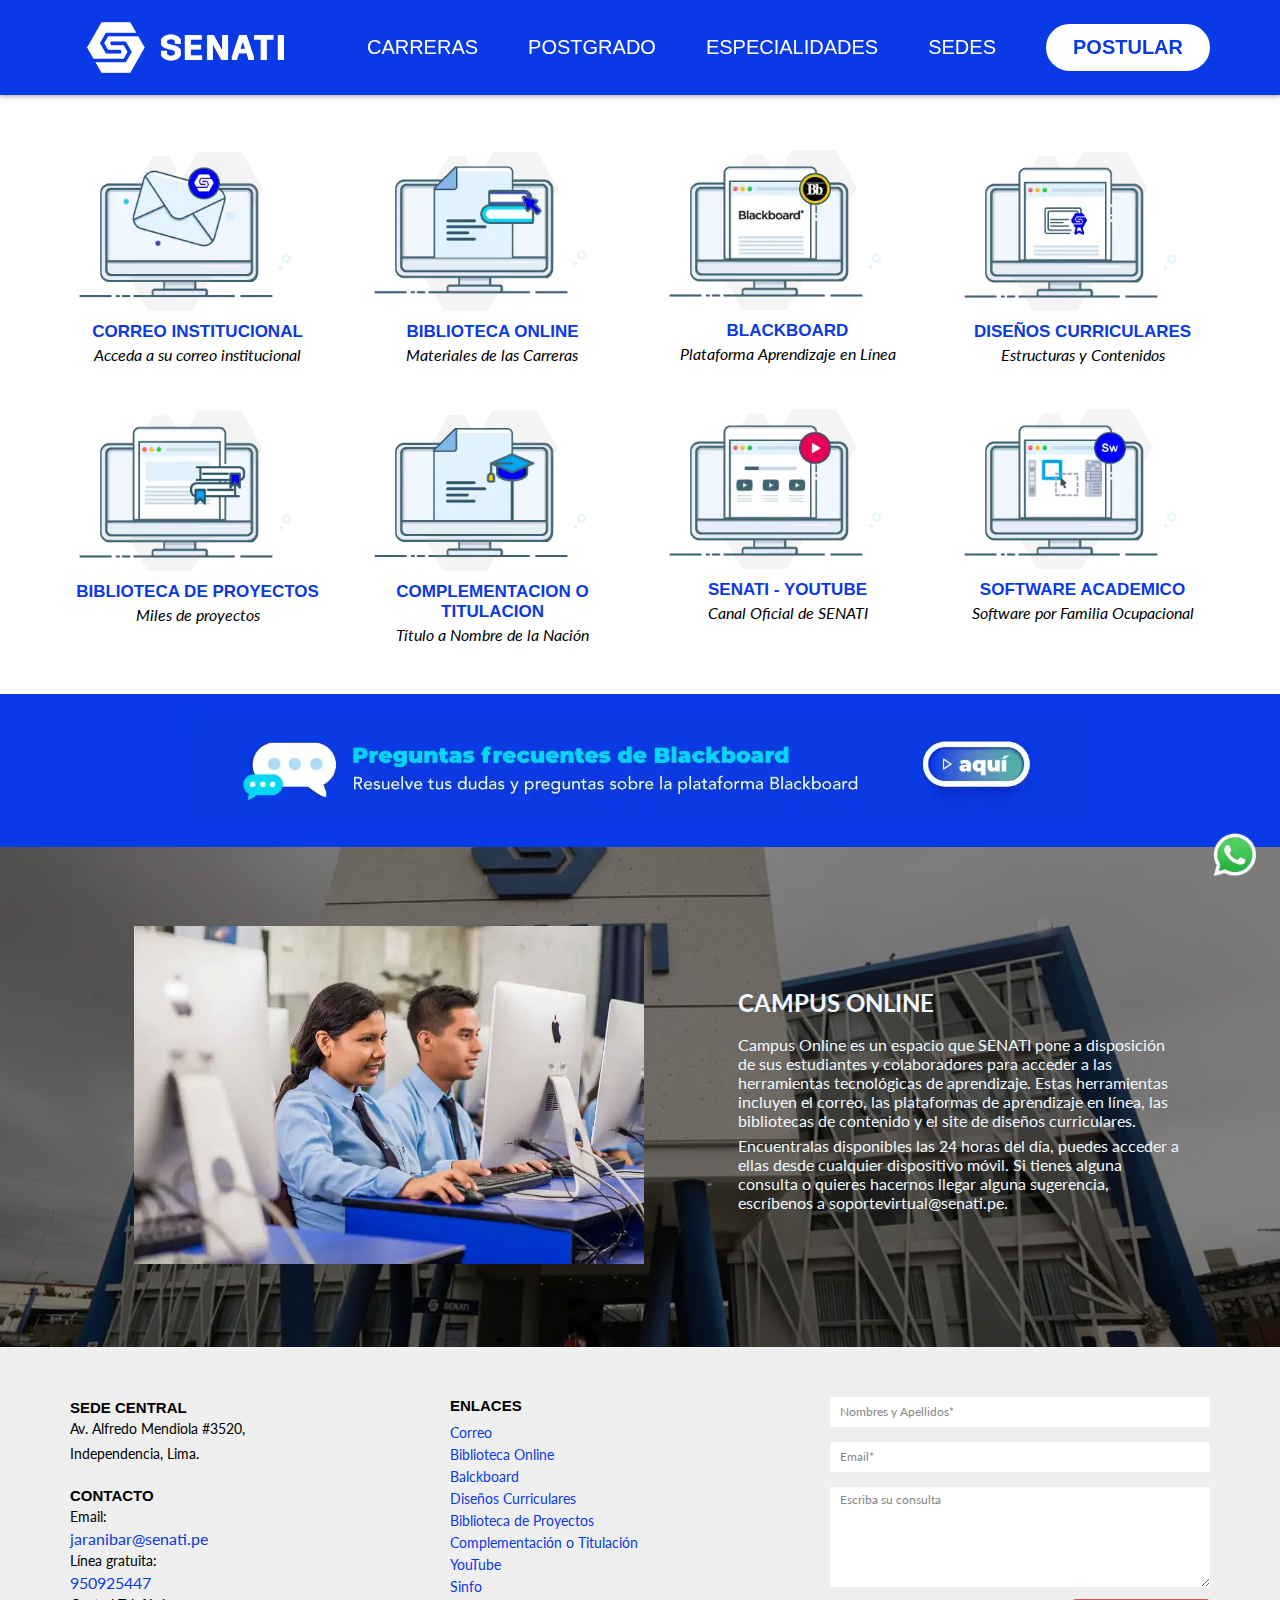
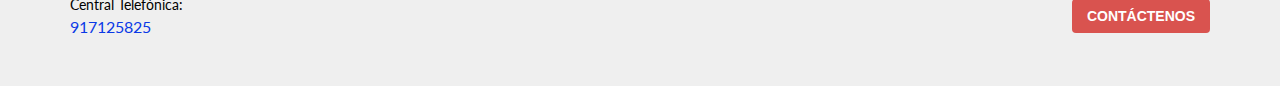
<file: index.html>
<!DOCTYPE html>
<html lang="en">

<head>
    <meta charset="UTF-8">
    <meta name="viewport" content="width=device-width, initial-scale=1.0">
    <title>Jhonatan Cabrera</title>
    <meta name="description"
        content="Jhonatan Cabrera. Es una pagina que se pone a disposición de sus estudiantes y colaboradores para acceder a las herramientas tecnológicas de aprendizaje." />
    <link rel="stylesheet" href="style.css">
    <link rel="shortcut icon" href="imagenes/logo-128x112.png" type="image/x-icon">
    <meta name="google-site-verification" content="3cGpAUhPyGw9FuP9Dh94lrzPji-x5TjkIh-9zez7bR8" />
    <meta property="og:image" content="https://jhonatancabrera.github.io/imagenes/portada-senati.png" />
    <meta property="og:url" content="https://jhonatancabrera.github.io" />
    <meta property="og:title" content="Campus Online - Senati" />
    <meta property="og:description"
        content="Descubre las diversas formas de ingresar a SENATI y dar inicio a tu formación profesional. Organiza tus tiempos con nuestros horarios flexibles y cumple con tus metas." />
    <!-- Google tag (gtag.js) -->
    <script async src="https://www.googletagmanager.com/gtag/js?id=G-SMG3QSE6RQ"></script>
    <script>
        window.dataLayer = window.dataLayer || [];
        function gtag() { dataLayer.push(arguments); }
        gtag('js', new Date());

        gtag('config', 'G-SMG3QSE6RQ');
    </script>
</head>

<body>
    <header>
        <div class="header container">
            <a href="https://campusonline.senati.edu.pe/"><img class="logotipo1" src="imagenes/senati_logo.webp"
                    alt="logo_blanco_senati" width="455px" height="128px"></a>
            <button id="abrir" class="abrir-menu">
                <img src="imagenes/menu.svg" alt="menu-amburguesa-abrir" width="150px" height="150px">
            </button>
            <div id="menu" class="menu">
                <div class="header2">
                    <img class="logotipo2" src="imagenes/senati_logo.webp" alt="logo_senati" width="455px"
                        height="128px">
                    <button id="cerrar" class="cerrar-menu">
                        <img src="imagenes/cerrar.svg" alt="menu-amburguesa-abrir" width="150px" height="150px">
                    </button>
                </div>

                <nav class="nav">
                    <ul class="nav-list">
                        <li><a href="index.html">CARRERAS</a></li>
                        <li><a href="https://techsenati.edu.pe/">POSTGRADO</a></li>
                        <li><a href="plantilla.html">ESPECIALIDADES</a></li>
                        <li><a href="https://www.senati.edu.pe/sedes">SEDES</a></li>
                    </ul>
                    <a href="https://www.senati.edu.pe/admision" class="bt-Postular" id="bt-Postular-senati">
                        <button type="button" class="btn1">POSTULAR</button>
                    </a>
                </nav>
            </div>
        </div>
    </header>
    <main>
        <section id="servicios">
            <div class="servicios container">

                <div class="servicios-lista grid-4">
                    <div class="servicios-1">
                        <a href="https://www.outlook.com/senati.pe">
                            <img class="zoom" src="imagenes/correo-electronico-316x229.webp" alt="uniforme02"
                                width="316px" height="229px">
                        </a>
                        <div class="servicios-1-texto">
                            <a href="https://www.outlook.com/senati.pe" class="bt-Postular" id="bt-Postular-ci">
                                <h4>CORREO INSTITUCIONAL</h4>
                            </a>

                            <p>Acceda a su correo institucional</p>
                        </div>
                    </div>
                    <div class="servicios-1">
                        <a href="https://senatipe.sharepoint.com/sites/innovacion/bv/SitePages/Home.aspx">
                            <img class="zoom" src="imagenes/biblioteca-online-316x229.webp" alt="uniforme02"
                                width="316px" height="229px">
                        </a>
                        <div class="servicios-1-texto">
                            <a href="https://senatipe.sharepoint.com/sites/innovacion/bv/SitePages/Home.aspx"
                                class="bt-Postular" id="bt-Postular-bo">
                                <h4>BIBLIOTECA ONLINE</h4>
                            </a>
                            <p>Materiales de las Carreras</p>

                        </div>
                    </div>
                    <div class="servicios-1">
                        <a href="https://senati.blackboard.com/">
                            <img class="zoom" src="imagenes/bb-316x227.webp" alt="uniforme02" width="316px"
                                height="227px">
                        </a>
                        <div class="servicios-1-texto">
                            <a href="https://senati.blackboard.com/" class="bt-Postular" id="bt-Postular-bb">
                                <h4>BLACKBOARD</h4>
                            </a>
                            <p>Plataforma Aprendizaje en Línea</p>

                        </div>
                    </div>
                    <div class="servicios-1">
                        <a href="https://senatipe.sharepoint.com/sites/innovacion/dc">
                            <img class="zoom" src="imagenes/contenidos-curriculares-316x229.webp" alt="uniforme02"
                                width="316px" height="229px">
                        </a>
                        <div class="servicios-1-texto">
                            <a href="https://senatipe.sharepoint.com/sites/innovacion/dc" class="bt-Postular"
                                id="bt-Postular-dc">
                                <h4>DISEÑOS CURRICULARES</h4>
                            </a>
                            <p>Estructuras y Contenidos</p>

                        </div>
                    </div>
                    <div class="servicios-1">
                        <a href="https://senatipe.sharepoint.com/sites/innovacion/proyectos/SitePages/Home.aspx">
                            <img class="zoom" src="imagenes/biblioteca-de-proyectos-316x229.webp" alt="uniforme02"
                                width="316px" height="229px">
                        </a>
                        <div class="servicios-1-texto">
                            <a href="https://senatipe.sharepoint.com/sites/innovacion/proyectos/SitePages/Home.aspx"
                                class="bt-Postular" id="bt-Postular-bpr">
                                <h4>BIBLIOTECA DE PROYECTOS</h4>
                            </a>
                            <p>Miles de proyectos</p>

                        </div>
                    </div>
                    <div class="servicios-1">
                        <a href="https://cursosenati.blackboard.com/">
                            <img class="zoom" src="imagenes/complementacion-y-diplomados-316x229.webp" alt="uniforme02"
                                width="316px" height="229px">
                        </a>
                        <div class="servicios-1-texto">
                            <a href="https://cursosenati.blackboard.com/" class="bt-Postular" id="bt-Postular-cdt">
                                <h4>COMPLEMENTACION O TITULACION</h4>
                            </a>
                            <p>Título a Nombre de la Nación</p>

                        </div>
                    </div>
                    <div class="servicios-1">
                        <a href="https://www.youtube.com/user/virtualsenati/">
                            <img class="zoom" src="imagenes/Youtubr.webp" alt="uniforme02" width="316px" height="227px">
                        </a>
                        <div class="servicios-1-texto">
                            <a href="https://www.youtube.com/user/virtualsenati/" class="bt-Postular"
                                id="bt-Postular-yt">
                                <h4>SENATI - YOUTUBE</h4>
                            </a>
                            <p>Canal Oficial de SENATI</p>

                        </div>
                    </div>
                    <div class="servicios-1">
                        <a href="https://senatipe.sharepoint.com/sites/software_academico">
                            <img class="zoom" src="imagenes/software.webp" alt="uniforme02" width="316px"
                                height="227px">
                        </a>
                        <div class="servicios-1-texto">
                            <a href="https://senatipe.sharepoint.com/sites/software_academico" class="bt-Postular"
                                id="bt-Postular">
                                <h4>SOFTWARE ACADEMICO</h4>
                            </a>
                            <p>Software por Familia Ocupacional</p>

                        </div>
                    </div>
                </div>
            </div>
            </div>
        </section>
    </main>
    <div class="fondo">
        <div class="imagenclass container">
            <a class="ubi" href="https://campusonline.senati.edu.pe/preguntas_frecuentes.pdf">
                <img src="imagenes/ejemplo.webp" alt="ejemplo" width="1432px" height="191px">
            </a>
        </div>
    </div>
    <div id="hero">
        <div class="hero container">
            <div class="img-container">
                <img src="imagenes/campusonline.webp" alt="imagen-camous-online" height="900px" width="595px">
            </div>
            <div class="texto">
                <h4>CAMPUS ONLINE</h4>
                <p>Campus Online es un espacio que SENATI pone a disposición de sus estudiantes y colaboradores para
                    acceder
                    a las herramientas tecnológicas de aprendizaje. Estas herramientas incluyen el correo, las
                    plataformas
                    de aprendizaje en línea, las bibliotecas de contenido y el site de diseños curriculares.</p>
                <p>Encuentralas
                    disponibles las 24 horas del día, puedes acceder a ellas desde cualquier dispositivo móvil.
                    Si tienes alguna consulta o quieres hacernos llegar alguna sugerencia, escríbenos a
                    soportevirtual@senati.pe.
            </div>
            </p>
        </div>
    </div>
    <footer>
        <div class="footer container">
            <div class="footer3 grid-3">
                <div class="info">
                    <strong>SEDE CENTRAL</strong>
                    <br>
                    <p>Av. Alfredo Mendiola #3520,</p>
                    <p>Independencia, Lima.</p>
                    <br>
                    <strong>CONTACTO</strong>
                    <p>Email:</p><a href="mailto:">jaranibar@senati.pe</a>
                    <p>Línea gratuita:</p><a href="tel:+51950925447">950925447</a>
                    <p>Central Telefónica:</p><a href="tel:+51917125825">917125825</a>
                </div>
                <div class="links">
                    <div class="enlaces">
                        <h5>Enlaces</h5>
                        <div class="redes-icons">
                            <ul>
                                <li><a href="https://outlook.com/senati.pe">Correo</a></li>
                                <li><a
                                        href="https://senatipe.sharepoint.com/sites/innovacion/proyectos/SitePages/Home.aspx">Biblioteca
                                        Online</a></li>
                                <li><a href="https://senati.blackboard.com/">Balckboard</a></li>
                                <li><a href="https://senatipe.sharepoint.com/sites/innovacion/dc">Diseños
                                        Curriculares</a></li>
                                <li><a
                                        href="https://senatipe.sharepoint.com/sites/innovacion/proyectos/SitePages/Home.aspx">Biblioteca
                                        de Proyectos</a></li>
                                <li><a href="https://cursosenati.blackboard.com/">Complementación o Titulación</a></li>
                                <li><a href="https://www.youtube.com/user/virtualsenati/">YouTube</a></li>
                                <li><a href="https://sinfo.senati.edu.pe/">Sinfo</a></li>
                            </ul>
                        </div>
                    </div>
                </div>
                <div class="formulario-2">
                    <form action="" method="post">
                        <div class="formulario-input">
                            <input class="namee" type="name" name="name" id="name" placeholder="Nombres y Apellidos*"
                                required>
                            <input type="email" name="email" id="email" placeholder="Email*" required>
                            <textarea name="mensaje" id="mensaje" cols="30" rows="10" placeholder="Escriba su consulta"
                                required></textarea>
                        </div>
                        <div class="btn2-2">
                            <button class="btn3" type="submit">CONTÁCTENOS</button>
                        </div>
                    </form>
                </div>
            </div>
        </div>
    </footer>
    <section id="chatwp">
        <div class="whatsapp" id="whatsapp">
            <a href="https://wa.me/51917125825/?text=Hola+quiero+mas+informacion">
                <img src="imagenes/WhatsApp.svg.webp" alt="boton-whatsapp" width="148px" height="148px">
            </a>
        </div>
    </section>
    <script src="js/main.js"></script>
</body>

</html>
</file>
<file: style.css>
@import url('https://fonts.googleapis.com/css2?family=Lato:ital,wght@0,400;0,700;0,900;1,400;1,700;1,900&family=Protest+Strike&display=swap');

:root {
    --colorazul: #0a39e6;
    --colorblanco: #ffffff;
    --colornegro: #000000;
    --colorgristexto1: #888888;
    --colorgrisfondo: #efefef;
    --colorgristexto2: #85929e;

    --fontlato: "Lato", sans-serif;
}


::selection {
    background-color: var(--colornegro);
    color: var(--colorblanco);
}

* {
    box-sizing: border-box;
    margin: 0px;
    padding: 0px;
    font-family: var(--fontlato);
    font-size: 16px;
}


/*Estilo de toda la pagina*/

h1,
h2.h3,
h4,
h5,
h6 {
    font-weight: 700;
    text-transform: uppercase;
}

h1 {
    font-size: 3.5rem;
}

h2 {
    font-size: 3rem;
}

h3 {
    font-size: 2.5rem;
}

h4 {
    font-size: 1.1em;
}

h5 {
    font-size: 1.5rem;
}

h6 {
    font-size: 1.25rem;
}

p {
    font-size: 1rem;
}


button {
    font-family: Arial, Helvetica, sans-serif;
    cursor: pointer;
    padding: 10px 25px;
    border: none;
    border-radius: 25px;
    font-weight: 700;
    font-size: 1.25rem;
    background-color: transparent;
}

.btn1 {
    border: 2px solid var(--colorblanco);
    background-color: var(--colorblanco);
    color: var(--colorazul);
}

.btn1:hover {
    background-color: transparent;
    color: var(--colorblanco);
}


.container {
    max-width: 1140px;
    margin: 0px auto;
    padding: 50px 0px;
}

a {
    text-decoration: none;
}

a:hover {
    text-decoration: underline;
    color: #000000;
}

/*Header - menu de navegaciòn*/
header {
    background-color: var(--colorazul);
    position: sticky;
    top: 0;
    box-shadow: 0px 0px 6px 0px rgba(0, 0, 0, 0.5);
}

.header {
    height: 95px;
    padding: 15px 0px;
    display: flex;
    justify-content: space-between;
}

.logotipo1 {
    height: 100%;
    width: auto;
}

.menu {
    display: flex;
    align-items: center;
}

.nav {
    display: flex;
    gap: 50px;
}

.nav-list {
    list-style-type: none;
    display: flex;
    gap: 50px;
    align-items: center;
}

.nav-list li a {
    font-family: Arial, Helvetica, sans-serif;
    text-decoration: none;
    color: var(--colorblanco);
    font-size: 1.25rem;
}

.abrir-menu,
.logotipo2,
.cerrar-menu {
    display: none;
}

/*secciones*/

.grid-2 {
    display: grid;
    grid-template-columns: repeat(2, 1fr);
}

.grid-4 {
    display: grid;
    grid-template-columns: repeat(4, 2fr);
}

.grid-3 {
    display: grid;
    grid-template-columns: repeat(3, 2fr);
}

#servicios {
    background-color: rgb(255, 255, 255);
}

.servicios {
    display: flex;
    flex-direction: column;
    gap: 50px;
}

.servicios-titulo h3 {
    text-align: center;
    color: var(--colorazul);
}

.servicios-lista {
    gap: 20px;
}

.servicios-1 {
    display: flex;
    flex-direction: column;
    align-items: center;
}

.servicios-1 img {
    width: 90%;
    height: auto;
}

.servicios-1-texto {
    display: flex;
    flex-direction: column;
    align-items: center;
    gap: 10px;
    padding-top: 15px;

    & p {
        text-align: center;
    }
}

.portada {
    gap: 50px;
}

.servicios {
    display: flex;
    flex-direction: column;
    gap: 50px;
}

.servicios-titulo h3 {
    text-align: center;
    color: var(--colorazul);
}

.servicios-lista {
    gap: 40px;
}

.servicios-1 {
    display: flex;
    flex-direction: column;
    align-items: center;
}

.servicios-1 .zoom {
    transition: transform .7s;
}

.servicios-1 .zoom:hover {
    transform: scale(1.2);
}

.servicios-1 img {
    width: 90%;
    height: auto;
}

.servicios-1-texto {
    display: flex;
    flex-direction: column;
    align-items: center;
    gap: 3px;
    padding-top: 8px;

    & p {
        text-align: center;
    }
}

.servicios-1 h4 {
    color: #0a39e6;
    font-weight: bold;
    display: flex;
    text-align: center;
    font-family: sans-serif;
    font-size: 17px;
    text-decoration: none;
}

.servicios-1 p {
    font-style: italic;
    color: #000000;
}


.servicios-1-texto h4:hover {
    color: #000000;
}

/*imagen*/

.imagenclass .ubi {
    display: flex;
    justify-content: center;
}

.imagenclass a img {
    height: auto;
    width: 900px;
}

.imagenclass {
    height: 153px;
    width: auto;
    padding: 0;
}

.imagenclass.container {
    display: flex;
    flex-direction: column;
    justify-content: center;
    align-items: center;
}

.fondo img {
    display: flex;
    flex-direction: column;
    align-items: center;
}

.fondo {
    background-color: var(--colorazul);
    display: flex;
}

#hero {
    display: flex;
    align-items: center;
    justify-content: center;
    text-align: center;
    flex-direction: column;
    height: 500px;
    width: 100%;
    color: aliceblue;
    background-image: linear-gradient(0deg,
            rgba(0, 0, 0, 0.5),
            rgba(0, 0, 0, 0.5)), url("imagenes/senati.webp");
    background-repeat: no-repeat;
    background-size: cover;
    background-position: center center;
}

.hero {
    display: flex;
    justify-content: space-evenly;
}

.hero .texto {
    width: 60%;
    max-width: 600px;
    text-align: initial;
    padding-left: 30px;
    padding: 10px 30px;
    display: flex;
    flex-direction: column;
    justify-content: center;
}

.hero .texto h4 {
    margin-top: 10px;
    margin-bottom: 15px;
    font-size: 1.5em;
}

.hero .img-container img {
    height: auto;
    width: 80%;
}

#hero p {
    padding: 3px 0px;
}


/*footer*/

footer {
    background-color: var(--colorgrisfondo);
}

.info a {
    color: var(--colorazul);
}

.info {
    color: var(--colornegro);
}

.info strong {
    font-size: 15px;
    padding-bottom: 10px;
    font-family: Arial, Helvetica, sans-serif;
}

.info p {
    font-size: 14px;
    display: flex;
    flex-direction: column;
    padding: 4px 0;
}

.links {
    & h5 {
        font-family: Arial, Helvetica, sans-serif;
        color: var(--colornegro);
        padding-bottom: 10px;
        font-size: 15px;
    }

    & .enlaces ul {
        list-style-type: none;
        display: flex;
        flex-direction: column;
        gap: 5px;

        & li a {
            display: flex;
            color: var(--colorazul);
            font-size: 14px;
        }

        & li a p {
            font-family: 'Franklin Gothic Medium', 'Arial Narrow', Arial, sans-serif;
            color: var(--colornegro);
        }
    }
}

.redes {
    margin-bottom: 30px;
    color: var(--colorblanco);

    & h5 {
        font-family: 'Franklin Gothic Medium', 'Arial Narrow', Arial, sans-serif;
        padding-bottom: 30px;
    }
}

/*formulario*/

::placeholder {
    color: var(--colorgristexto1);
}

.footer .container {
    display: flex;
}

.formulario-input {
    display: flex;
    flex-direction: column;
    gap: 15px;
}

.formulario-input input,
textarea {
    height: 30px;
    width: auto;
    padding: 5px 10px;
    font-size: 12px;
    border-radius: 3px;
    border: 0;
    background-color: var(--colorblanco);
}

.formulario-input textarea {
    height: 100px;
}

.formulario-input input:focus,
textarea:focus {
    outline: 2px solid var(--colorazul);
}

.btn2-2 {
    margin-top: 12px;
    display: flex;
    justify-content: flex-end;
}

button.btn3 {
    cursor: pointer;
    padding: 9px 15px;
    border: none;
    border-radius: 4px;
    font-weight: 700;
    font-size: 14PX;
    background-color: #d9534f;
}

.btn3 {
    border: 2px solid var(--colorblanco);
    background-color: var(--colorblanco);
    color: var(--colorblanco);
}

.btn3:hover {
    background-color: #d43f3a;
    color: var(--colorblanco);
}

/*boton de wtsp*/

.whatsapp img {
    position: fixed;
    z-index: 10000;
    margin: 20px;
    inset: auto 0 0 auto;

}

.whatsapp a img {
    width: 50px;
    height: auto;
}

@media (max-width: 1025px) {
    header {
        background-color: var(--colorazul);
        position: sticky;
        top: 0;
        box-shadow: 0px 0px 6px 0px rgba(0, 0, 0, 0.5);
    }

    .header {
        height: 90px;
        width: 100%;
        padding: 10px 20px;
        display: flex;
        align-items: center;
    }

    .logotipo1 {
        height: 50px;
        width: auto;
    }

    .nav {
        gap: 20px;
    }

    .nav-list {
        list-style-type: none;
        display: flex;
        gap: 20px;
        align-items: center;
    }

    .nav-list li a {
        font-family: Arial, Helvetica, sans-serif;
        text-decoration: none;
        color: var(--colorblanco);
        font-size: 19px;
    }

    /*secciones*/

    .container {
        padding: 40px 30px;
    }

    .grid-4 {
        display: grid;
        grid-template-columns: repeat(4, 2fr);
    }

    .servicios-lista {
        gap: 30px;
    }

    .servicios-1 .zoom {
        transition: transform .7s;
    }

    .servicios-1 .zoom:hover {
        transform: scale(1.2);
    }

    .servicios-1 img {
        width: 70%;
        height: auto;
    }

    .servicios-1 a {
        display: flex;
        align-items: center;
        flex-direction: column;
    }

    .servicios-1-texto {
        display: flex;
        flex-direction: column;
        align-items: center;
        gap: 3px;
        padding-top: 8px;

        & p {
            text-align: center;
        }
    }

    .servicios-1 h4 {
        font-weight: bold;
        font-size: 15px;
    }

    .servicios-1 p {
        font-size: 14px;
    }


    .servicios-1-texto h4:hover {
        color: #000000;
    }

    /*imagen*/

    div.imagenclass.container {
        display: flex;
        align-items: center;
        height: 110px;
    }

    .imagenclass a img {
        display: flex;
        justify-content: center;
        height: auto;
        width: 80%;
    }

    .imagenclass {
        height: 153px;
        width: auto;
        padding: 0;
    }

    /* campus senati */

    .hero {
        display: flex;
        align-items: center;
    }

    .hero .texto {
        width: 80%;
        max-width: 600px;
        padding: 0px 0px 0 30px;
    }

    .hero h4 {
        margin-top: 10px;
        margin-bottom: 15px;
        font-size: 1.5em;
    }

    .hero .img-container img {
        height: auto;
        width: 80%;
    }

    .hero p {
        padding: 6px 0px;
    }

    /*footer*/

    div.footer.container {
        padding: 30px 0;
    }

    footer {
        background-color: var(--colorgrisfondo);
        padding: 0 20px;
    }

    /*boton de wtsp*/

    .whatsapp img {
        position: fixed;
        z-index: 10000;
        margin: 0px;
        inset: auto 0 0 auto;

    }

    .whatsapp a img {
        width: 40px;
        height: auto;
    }

}

@media (max-width: 768px) {

    .abrir-menu,
    .cerrar-menu {
        display: flex;
        align-items: center;

        & img {
            width: 50px;
            height: auto;
        }
    }

    div.header2 {
        display: flex;
        align-items: center;
    }

    .logotipo1 {
        height: 50px;
        width: auto;
        margin-left: 19px;
    }

    .logotipo2 {
        display: block;
        width: auto;
        height: 90%;
        margin-left: 19px;
    }

    header {
        background-color: var(--colorazul);
    }

    .header {
        padding: 20px 0px;
    }

    .header2 {
        display: flex;
        justify-content: space-between;
        height: 95px;
        width: 100%;
        padding: 20px 0px;
    }

    .menu {
        visibility: hidden;
        display: flex;
        flex-direction: column;
        position: fixed;
        top: 0;
        bottom: 0;
        left: 0;
        right: 0;
        background-color: var(--colorazul);
    }

    .menu.visible {
        visibility: visible;
    }

    .whatsapp.visible {
        visibility: hidden;
    }

    .nav {
        flex-direction: column;
        align-items: center;
        gap: 50px;
        width: 100%;
        height: 100%;
        padding: 20px 25px;
    }

    .nav-list {
        flex-direction: column;
        gap: 50px;
    }

    .nav-list li a {
        text-decoration: none;
        color: var(--colorblanco);
        font-size: 1.25rem;
    }

    /*secciones*/

    .container {
        padding: 20px 10px;
    }

    .grid-4 {
        display: grid;
        grid-template-columns: repeat(3, 3fr);
    }

    .servicios-lista {
        gap: 10px;
    }

    .servicios-1 .zoom {
        transition: none;
    }

    .servicios-1 .zoom:hover {
        transform: none;
    }

    .servicios-1 img {
        width: 90%;
        height: auto;
    }

    .servicios-1 a {
        display: flex;
        align-items: center;
        flex-direction: column;
    }

    .servicios-1-texto {
        display: flex;
        flex-direction: column;
        align-items: center;
        gap: 3px;
        padding-top: 8px;

        & p {
            text-align: center;
        }
    }

    .servicios-1 h4 {
        font-size: 15px;
    }

    .servicios-1 p {
        font-size: 13px;
    }


    .servicios-1-texto h4:hover {
        color: #000000;
    }

    /*imagen*/

    div.imagenclass.container {
        display: flex;
        align-items: center;
        height: 85px;
    }

    .imagenclass a img {
        display: flex;
        justify-content: center;
        height: auto;
        width: 80%;
    }

    .imagenclass {
        height: 153px;
        width: auto;
        padding: 0;
    }

    /* campus senati */

    #hero {
        height: auto;
    }

    .hero {
        display: flex;
        align-items: center;
    }

    .hero .texto {
        width: 120%;
        max-width: 600px;
        padding: 0;
    }

    .hero h4 {
        margin-top: 10px;
        margin-bottom: 15px;
        font-size: 1.5em;
    }

    .hero .img-container img {
        height: auto;
        width: 80%;
    }

    .hero p {
        padding: 6px 0px;
    }

    /*footer*/

    .info strong {
        font-size: 14px;
        padding-bottom: 10px;
        font-family: Arial, Helvetica, sans-serif;
    }

    .info a {
        font-size: 14px;
    }

    .info p {
        font-size: 13px;
        display: flex;
        flex-direction: column;
        padding: 4px 0;
    }

    .links {
        & h5 {
            font-family: Arial, Helvetica, sans-serif;
            color: var(--colornegro);
            padding-bottom: 10px;
            font-size: 14px;
        }

        & .enlaces ul {
            list-style-type: none;
            display: flex;
            flex-direction: column;
            gap: 5px;

            & li a {
                display: flex;
                font-size: 13px;
            }

            & li a p {
                font-family: 'Franklin Gothic Medium', 'Arial Narrow', Arial, sans-serif;
                color: var(--colornegro);
            }
        }
    }

    .redes {
        margin-bottom: 30px;
        color: var(--colorblanco);

        & h5 {
            font-family: 'Franklin Gothic Medium', 'Arial Narrow', Arial, sans-serif;
            padding-bottom: 30px;
        }
    }

    /* Formulario */

    .btn2-2 {
        margin-top: 12px;
        display: flex;
        justify-content: flex-start;
    }

    button.btn3 {
        width: 100%;
        cursor: pointer;
        padding: 9px 15px;
        border: none;
        border-radius: 4px;
        font-weight: 700;
        font-size: 14PX;
        background-color: #d9534f;
    }

    /*boton de wtsp*/

    .whatsapp img {
        position: fixed;
        z-index: 10000;
        margin: 0px;
        inset: auto 0 0 auto;

    }

    .whatsapp a img {
        width: 40px;
        height: auto;
    }

}

@media (max-width: 426px) {

    .abrir-menu,
    .cerrar-menu {
        display: flex;
        align-items: center;

        & img {
            width: 50px;
            height: auto;
        }
    }

    div.header2 {
        display: flex;
        align-items: center;
    }

    .logotipo1 {
        height: 50px;
        width: auto;
        margin-left: 19px;
    }

    .logotipo2 {
        display: block;
        width: auto;
        height: 90%;
        margin-left: 19px;
    }

    header {
        background-color: var(--colorazul);
    }

    .header {
        padding: 20px 0px;
    }

    .header2 {
        display: flex;
        justify-content: space-between;
        height: 95px;
        width: 100%;
        padding: 20px 0px;
    }

    .menu {
        visibility: hidden;
        display: flex;
        flex-direction: column;
        position: fixed;
        top: 0;
        bottom: 0;
        left: 0;
        right: 0;
        background-color: var(--colorazul);
    }

    .menu.visible {
        visibility: visible;
    }

    .whatsapp.visible {
        visibility: hidden;
    }

    .nav {
        flex-direction: column;
        align-items: center;
        gap: 50px;
        width: 100%;
        height: 100%;
        padding: 20px 25px;
    }

    .nav-list {
        flex-direction: column;
        gap: 50px;
    }

    .nav-list li a {
        text-decoration: none;
        color: var(--colorblanco);
        font-size: 1.25rem;
    }

    /*estilo lista de servicios*/

    div.servicios.container {
        padding: 20px 30px;
    }

    .grid-4 {
        display: grid;
        grid-template-columns: repeat(1, 8fr);
    }

    .servicios-lista {
        gap: 80px;
    }

    .servicios-1 img {
        width: 7cm;
        height: auto;
    }

    .servicios-1 .zoom {
        transition: none;
    }

    .servicios-1 .zoom:hover {
        transform: none;
    }

    .servicios-1 h4 {
        font-weight: bold;
        font-size: 20px;
    }

    .servicios-1 p {
        font-size: 18px;
    }

    /*imagen*/

    div.imagenclass.container {
        display: flex;
        align-items: center;
        height: 50px;
    }

    /* campus senati */

    .hero {
        display: flex;
        flex-direction: column;
        align-items: center;
    }

    .hero .texto {
        width: 80%;
        max-width: 600px;
        padding: 0;
    }

    .hero .img-container img {
        height: auto;
        width: 70%;
    }

    .hero p {
        padding: 6px 0px;
    }

    /*footer*/

    .footer3 {
        display: flex;
        flex-direction: column;
    }

    .info {
        color: var(--colornegro);
    }

    .info strong {
        font-size: 15px;
        padding-bottom: 10px;
        font-family: Arial, Helvetica, sans-serif;
    }

    .info p {
        font-size: 14px;
        display: flex;
        flex-direction: column;
        padding: 4px 0;
    }

    .links {
        & h5 {
            font-family: Arial, Helvetica, sans-serif;
            color: var(--colornegro);
            padding-top: 30px;
            padding-bottom: 10px;
            font-size: 15px;
        }

        & .enlaces ul {
            list-style-type: none;
            display: flex;
            flex-direction: column;
            gap: 5px;

            & li a {
                display: flex;
                color: var(--colorazul);
                font-size: 14px;
            }

            & li a p {
                font-family: 'Franklin Gothic Medium', 'Arial Narrow', Arial, sans-serif;
                color: var(--colornegro);
            }
        }
    }

    .redes {
        margin-bottom: 30px;
        color: var(--colorblanco);

        & h5 {
            font-family: 'Franklin Gothic Medium', 'Arial Narrow', Arial, sans-serif;
            padding-bottom: 30px;
        }
    }

    /*formulario*/

    .footer .container {
        display: flex;
    }

    .formulario-input {
        display: flex;
        flex-direction: column;
        gap: 1px;
    }

    .formulario-input input,
    textarea {
        height: 30px;
        width: auto;
        margin-top: 15px;
        padding: 5px 10px;
        font-size: 12px;
        border-radius: 3px;
        border: 0;
        background-color: var(--colorblanco);
    }

    .formulario-input textarea {
        height: 100px;
    }

    .formulario-input input:focus,
    textarea:focus {
        outline: 2px solid var(--colorazul);
    }

    .btn2-2 {
        margin-top: 12px;
        display: flex;
        justify-content: center;
    }

    button.btn3 {
        width: 100%;
        cursor: pointer;
        padding: 9px 15px;
        border: none;
        border-radius: 4px;
        font-weight: 700;
        font-size: 14PX;
        background-color: #d9534f;
    }

    /*boton de wtsp*/

    .whatsapp img {
        position: fixed;
        z-index: 10000;
        margin: 10px;
        inset: auto 0 0 auto;
    }

    .whatsapp a img {
        width: 40px;
        height: auto;
    }


}
</file>
